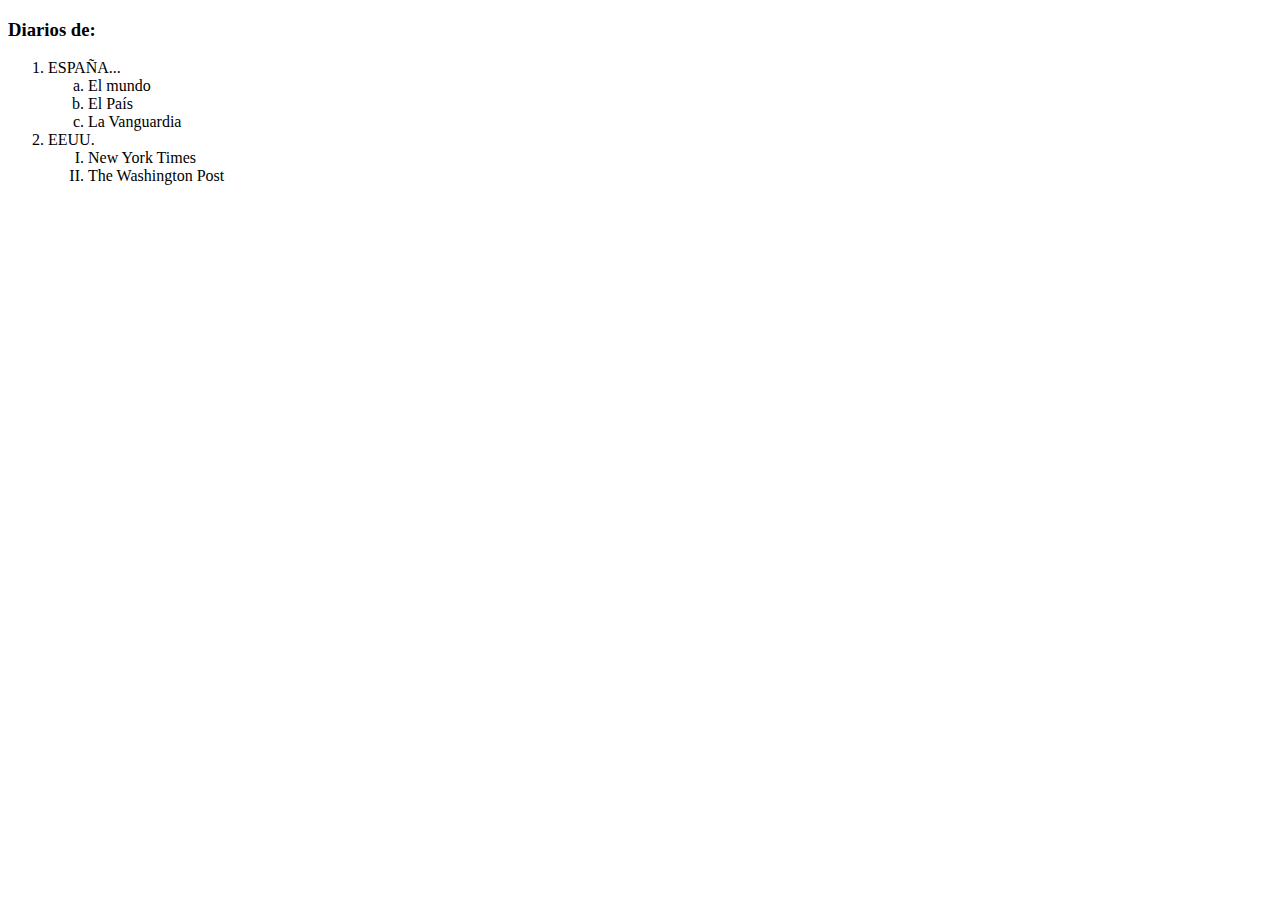
<file: UD29/Ej15/index.html>
<!DOCTYPE html>
<html lang="en">
<head>
    <meta charset="UTF-8">
    <meta http-equiv="X-UA-Compatible" content="IE=edge">
    <meta name="viewport" content="width=h3, initial-scale=1.0">
    <title>Document</title>
</head>
<body>
    <h3>Diarios de:</h3>
    <ol>
        <li>ESPAÑA...</li>
        <ol type="a">
            <li>El mundo</li>
            <li>El País</li>
<li>La Vanguardia</li>
        </ol>
        <li>EEUU.</li>
        <ol type="I">
            <li>New York Times</li>
            <li>The Washington Post</li>
        </ol>
    </ol>
</body>
</html>
</file>
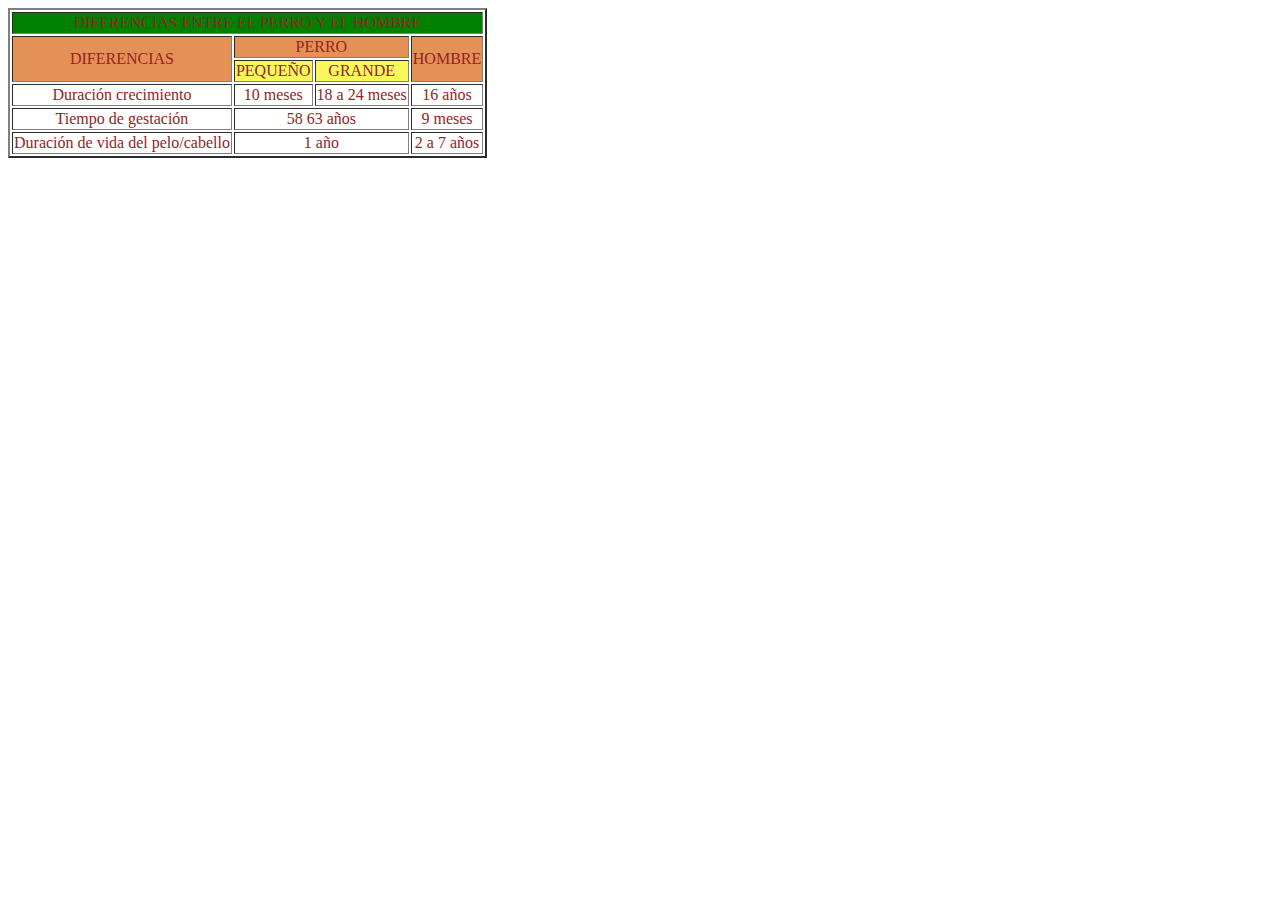
<file: UD29/Ej16/index.html>
<!DOCTYPE html>
<html lang="en">
<head>
    <meta charset="UTF-8">
    <meta http-equiv="X-UA-Compatible" content="IE=edge">
    <meta name="viewport" content="width=device-width, initial-scale=1.0">
    <title>Document</title>
    <link rel="stylesheet" href="./style.css">
</head>
<body>
    <table border="2">
        <tr>
            <td colspan="5" style="background-color: green; ">DIFERENCIAS ENTRE EL PERRO Y EL HOMBRE</td>
        </tr>
        <tr><td colspan="2" rowspan="2" style="background-color: rgb(228, 145, 86); ">DIFERENCIAS</td><td colspan="2" style="background-color: rgb(228, 145, 86); ">PERRO</td> <td rowspan="2" style="background-color: rgb(228, 145, 86); ">HOMBRE</td></tr>
        <tr><td style="background-color: rgb(248, 248, 92);">PEQUEÑO</td><td  style="background-color: rgb(248, 248, 92);">GRANDE</td> </tr>
        <tr><td colspan="2">Duración crecimiento</td><td>10 meses</td><td>18 a 24 meses</td> <td>16 años</td></tr>
        <tr><td colspan="2">Tiempo de gestación</td><td colspan="2">58 63 años</td><td>9 meses</td></tr>
        <TR><td colspan="2">Duración de vida del pelo/cabello</td><td colspan="2">1 año</td><td>2 a 7 años</td></TR>
    </table>
</body>
</html>
</file>
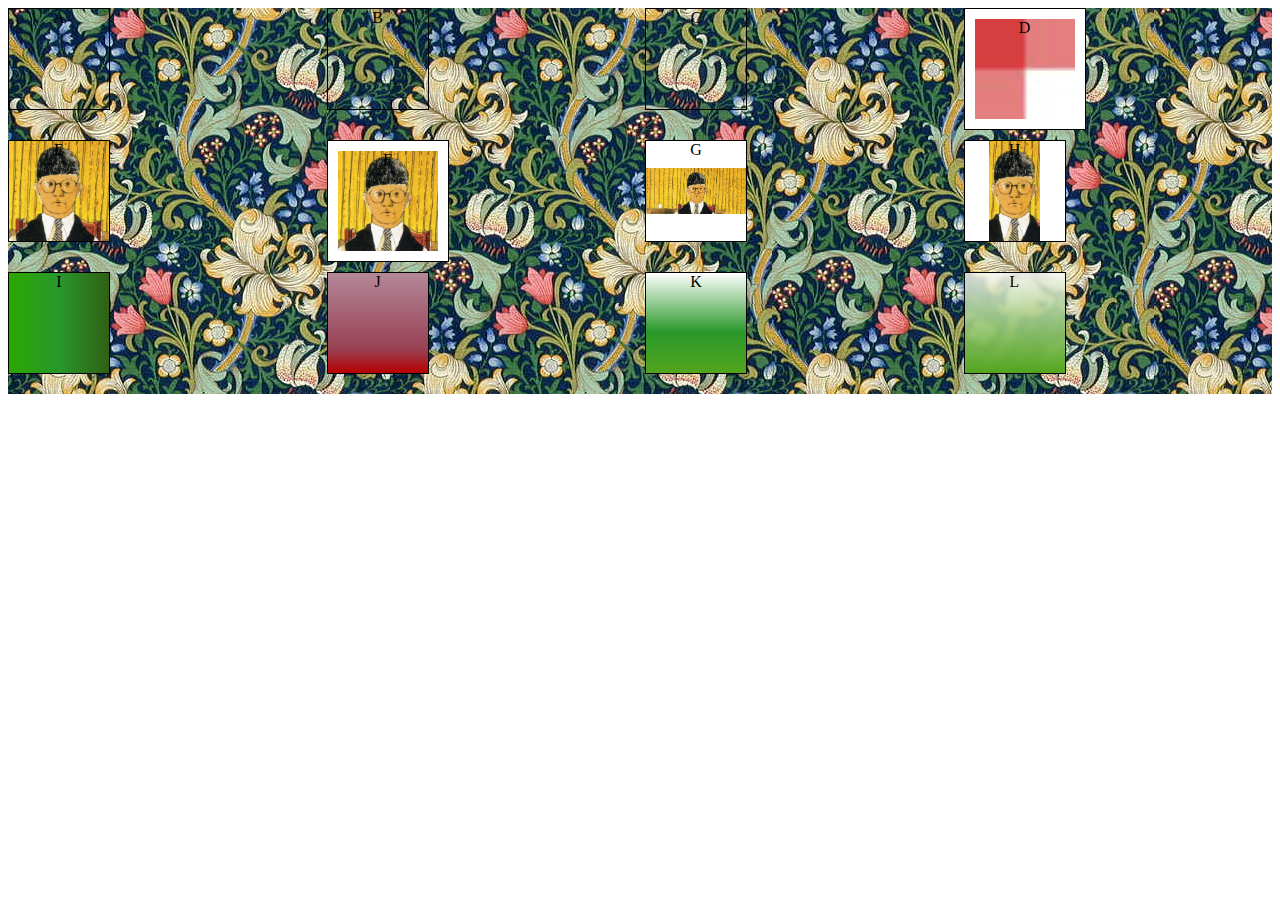
<file: UD29/Ej17/index.html>
<!DOCTYPE html>
<html lang="es">

<head>
    <meta charset="UTF-8">
    <meta http-equiv="X-UA-Compatible" content="IE=edge">
    <meta name="viewport" content="width= initial-scale=1.0">
    <title>Document</title>
    <link rel="stylesheet" href="./css/style.css">
</head>

<body>
    <div id="container">
        <div id="sqA" class="sqr"> A</div>
        <div id="sqB" class="sqr">B</div>
        <div id="sqC" class="sqr">C</div>
        <div id="sqrD" class="sqr">D </div>
        <div id="sqrE" class="sqr">E</div>
        <div id="sqrF" class="sqr">F</div>
        <div id="sqrG" class="sqr">G</div>
        <div id="sqrH" class="sqr">H</div>
        <div id="sqrI" class="sqr">I</div>
        <div id="sqrJ" class="sqr">J</div>
        <div id="sqrK" class="sqr">K</div>
        <div id="sqrL" class="sqr">L</div>
    </div>
</body>

</html>
</file>
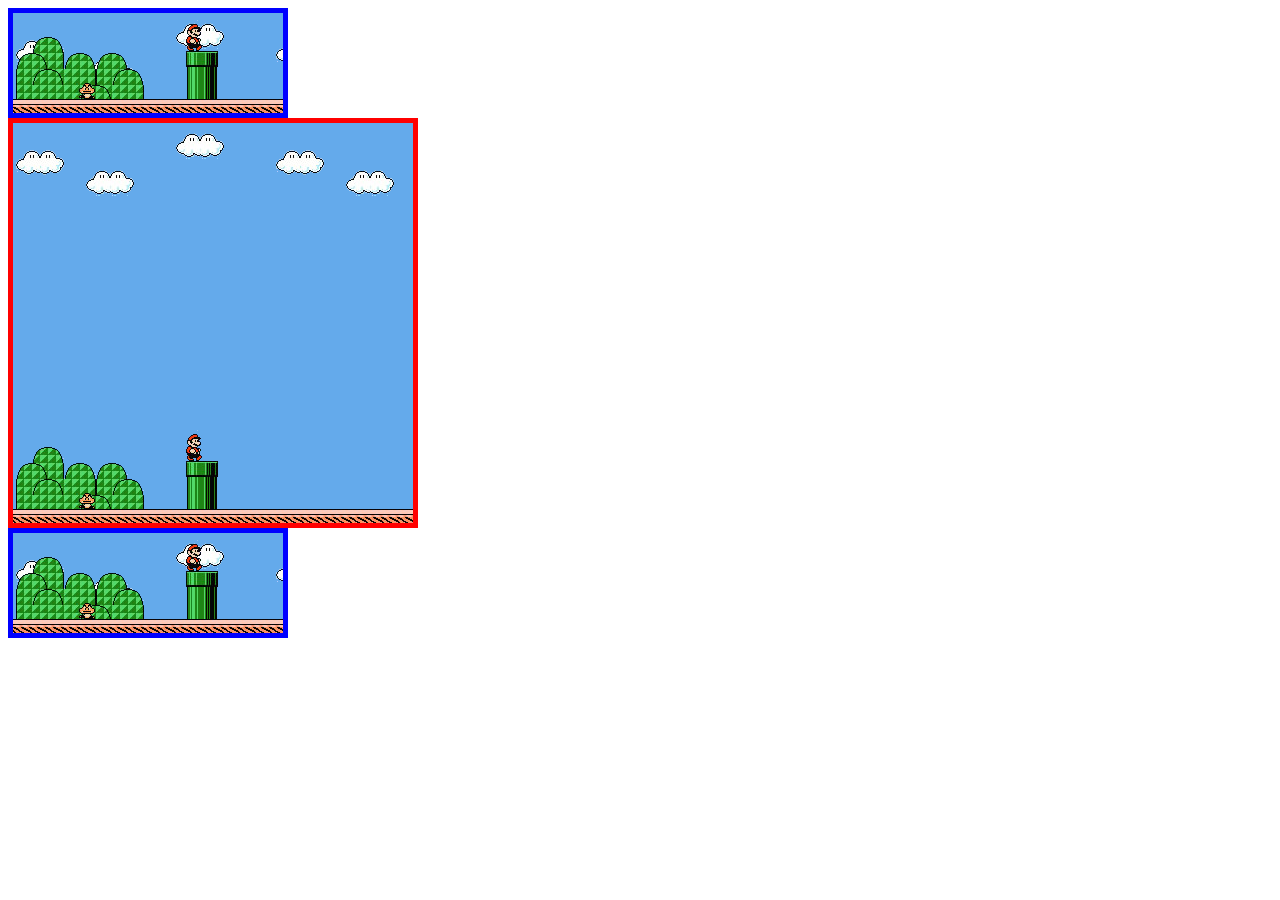
<file: UD29/Ej18/index.html>
<!DOCTYPE html>
<html lang="en">
<head>
    <meta charset="UTF-8">
    <meta http-equiv="X-UA-Compatible" content="IE=edge">
    <meta name="viewport" content="width=device-width, initial-scale=1.0">
    <title>Document</title>
    <link rel="stylesheet" href="./css/style.css">
</head>
<body>
    <div class="frame"></div>
    <div class="mainframe"></div>
    <div class="frame"></div>
</body>
</html>
</file>
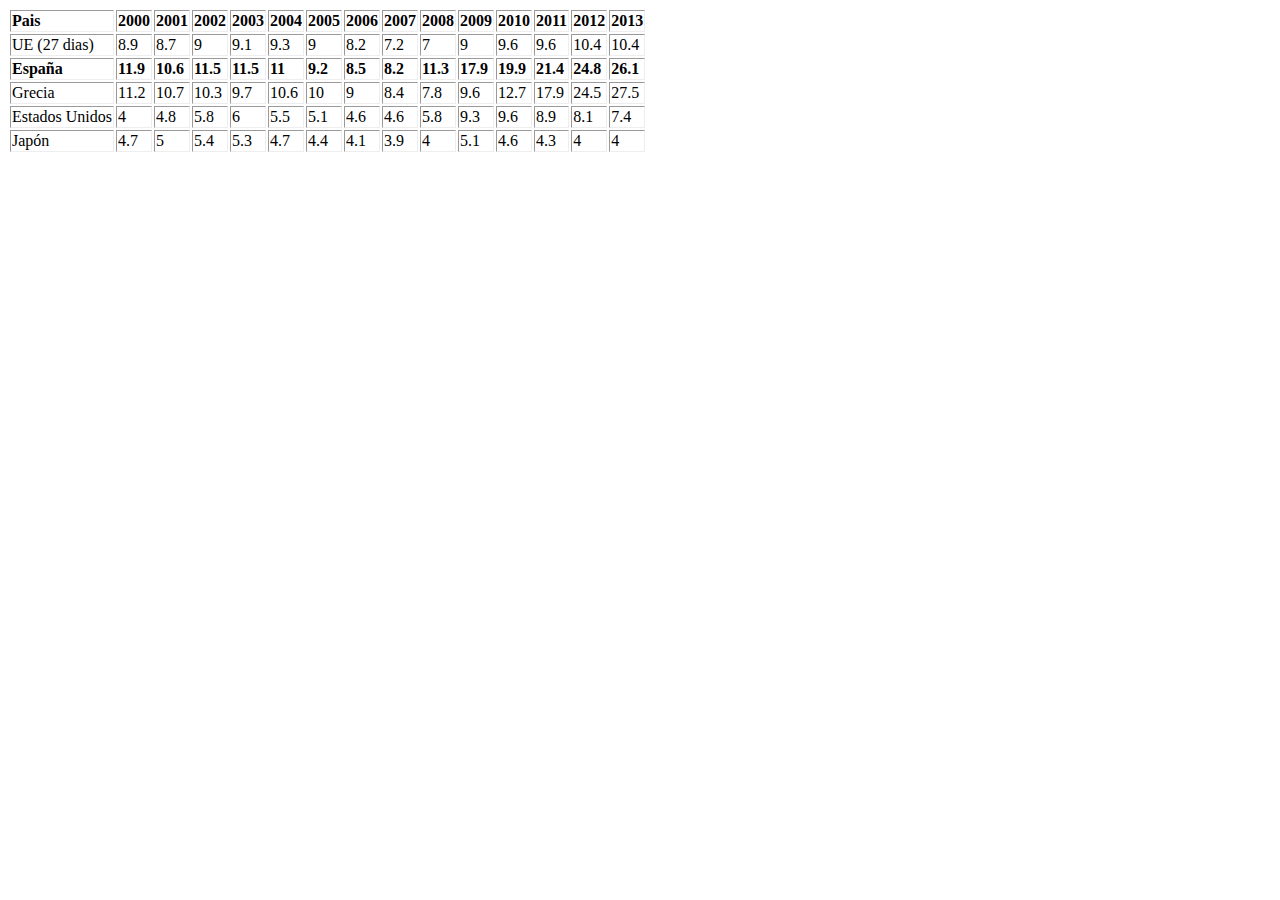
<file: UD29/Ej19/index.html>
<!DOCTYPE html>
<html lang="en">

<head>
    <meta charset="UTF-8">
    <meta http-equiv="X-UA-Compatible" content="IE=edge">
    <meta name="viewport" content="width=device-width, initial-scale=1.0">
    <title>Document</title>
    <link rel="stylesheet" href="./css/style.css">
</head>

<body>
    <table id="tab" border="2">
        <tr>
            <td  class="bold">Pais</td>
            <td class="bold">2000</td>
            <td class="bold">2001</td>
            <td class="bold">2002</td>
            <td class="bold">2003</td>
            <td class="bold">2004</td>
            <td class="bold">2005</td>
            <td class="bold">2006</td>
            <td class="bold">2007</td>
            <td class="bold">2008</td>
            <td class="bold">2009</td>
            <td class="bold">2010</td>
            <td class="bold">2011</td>
            <td class="bold">2012</td>
            <td class="bold">2013</td>
        </tr>
        <tr>
            <td>UE (27 dias)</td>
            <td>8.9</td>
            <td>8.7</td>
            <td>9</td>
            <td>9.1</td>
            <td>9.3</td>
            <td>9</td>
            <td>8.2</td>
            <td>7.2</td>
            <td>7</td>
            <td>9</td>
            <td>9.6</td>
            <td>9.6</td>
            <td>10.4</td>
            <td>10.4</td>
        </tr>
        <tr>
            <td class="bold">España</td>
            <td class="bold">11.9</td>
            <td class="bold">10.6</td>
            <td class="bold">11.5</td>
            <td class="bold">11.5</td>
            <td class="bold">11</td>
            <td class="bold">9.2</td>
            <td class="bold">8.5</td>
            <td class="bold">8.2</td>
            <td class="bold">11.3</td>
            <td class="bold">17.9</td>
            <td class="bold">19.9</td>
            <td class="bold">21.4</td>
            <td class="bold">24.8</td>
            <td class="bold">26.1</td>
        </tr>
        <tr>
            <td>Grecia</td>
            <td>11.2</td>
            <td>10.7</td>
            <td>10.3</td>
            <td>9.7</td>
            <td>10.6</td>
            <td>10</td>
            <td>9</td>
            <td>8.4</td>
            <td>7.8</td>
            <td>9.6</td>
            <td>12.7</td>
            <td>17.9</td>
            <td>24.5</td>
            <td>27.5</td>
        </tr>
        <tr>
            <td>Estados Unidos</td>
            <td>4</td>
            <td>4.8</td>
            <td>5.8</td>
            <td>6</td>
            <td>5.5</td>
            <td>5.1</td>
            <td>4.6</td>
            <td>4.6</td>
            <td>5.8</td>
            <td>9.3</td>
            <td>9.6</td>
            <td>8.9</td>
            <td>8.1</td>
            <td>7.4</td>
        </tr>
        <tr>
            <td>Japón</td>
            <td>4.7</td>
            <td>5</td>
            <td>5.4</td>
            <td>5.3</td>
            <td>4.7</td>
            <td>4.4</td>
            <td>4.1</td>
            <td>3.9</td>
            <td>4</td>
            <td>5.1</td>
            <td>4.6</td>
            <td>4.3</td>
            <td>4</td>
            <td>4</td>
        </tr>

    </table>
</body>

</html>
</file>
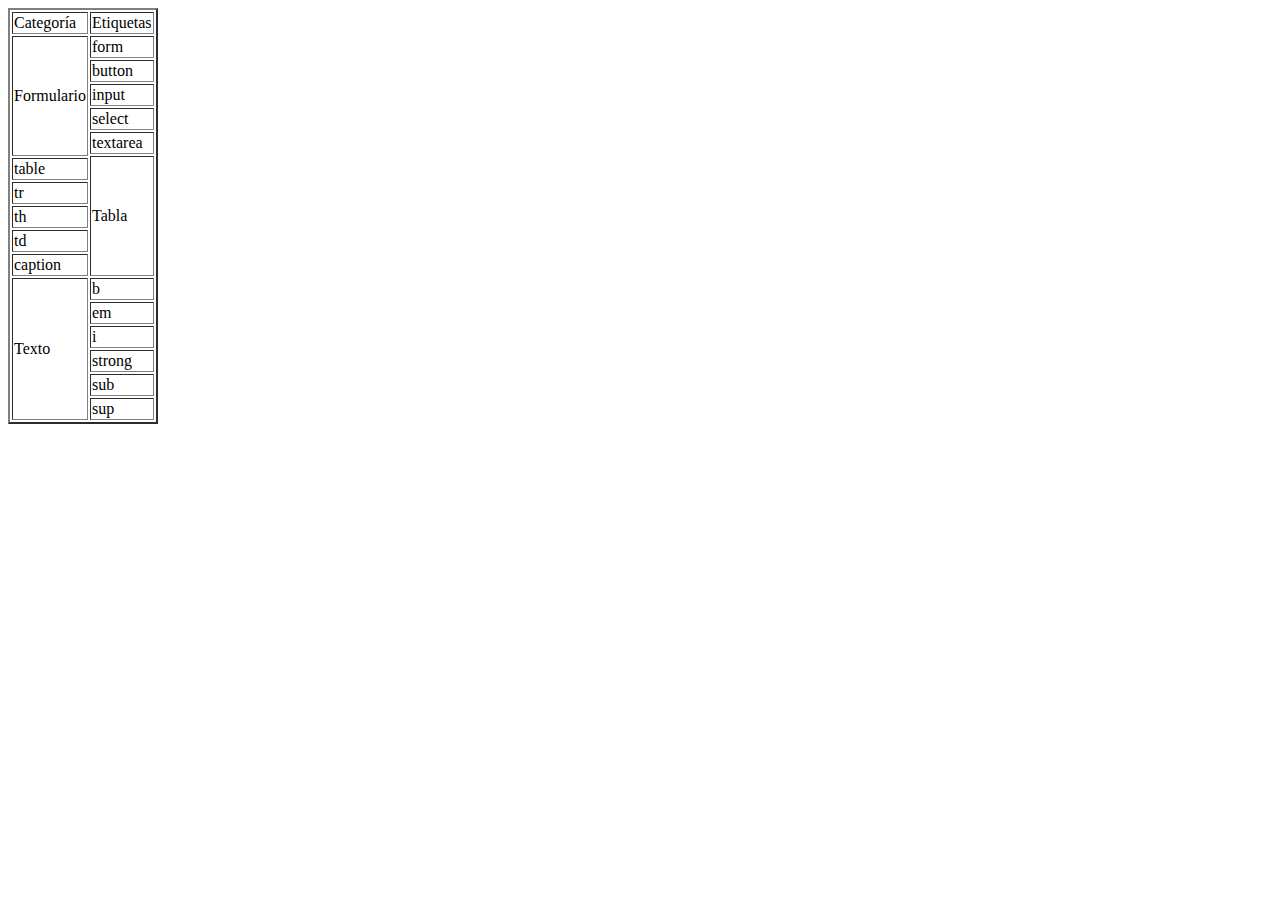
<file: UD29/Ej20/index.html>
<!DOCTYPE html>
<html lang="en">

<head>
    <meta charset="UTF-8">
    <meta http-equiv="X-UA-Compatible" content="IE=edge">
    <meta name="viewport" content="width=device-width, initial-scale=1.0">
    <title>Document</title>
</head>

<body>
    <table border="2">
        <tr>
            <td>Categoría</td>
            <td>Etiquetas</td>
        </tr>
        <tr>
            <td rowspan="6">Formulario</td>
            <td>form</td>
        </tr>
        <tr>
            <td>button</td>
        </tr>
        <tr>
            <td>input</td>
        </tr>
        <tr>
            <td>select</td>
        </tr>
        <tr>
            <td>textarea</td>
        </tr>
        <tr>
            <td rowspan="6">Tabla</td>
        </tr>
        <tr>
            <td>table</td>
        </tr>
        <tr>
            <td>tr</td>
        </tr>
        <tr>
            <td>th</td>
        </tr>
        <tr>
            <td>td</td>
        </tr>
        <tr>
            <td>caption</td>
        </tr>
        <tr>
            <td rowspan="7">Texto</td>
            <td>b</td>
        </tr>
        <tr>
            <td>em</td>
        </tr>
        <tr>
            <td>i</td>
        </tr>
        <tr>
            <td>strong</td>
        </tr>
        <tr>
            <td>sub</td>
        </tr>
        <tr>
            <td>sup</td>
        </tr>

    </table>
</body>

</html>
</file>
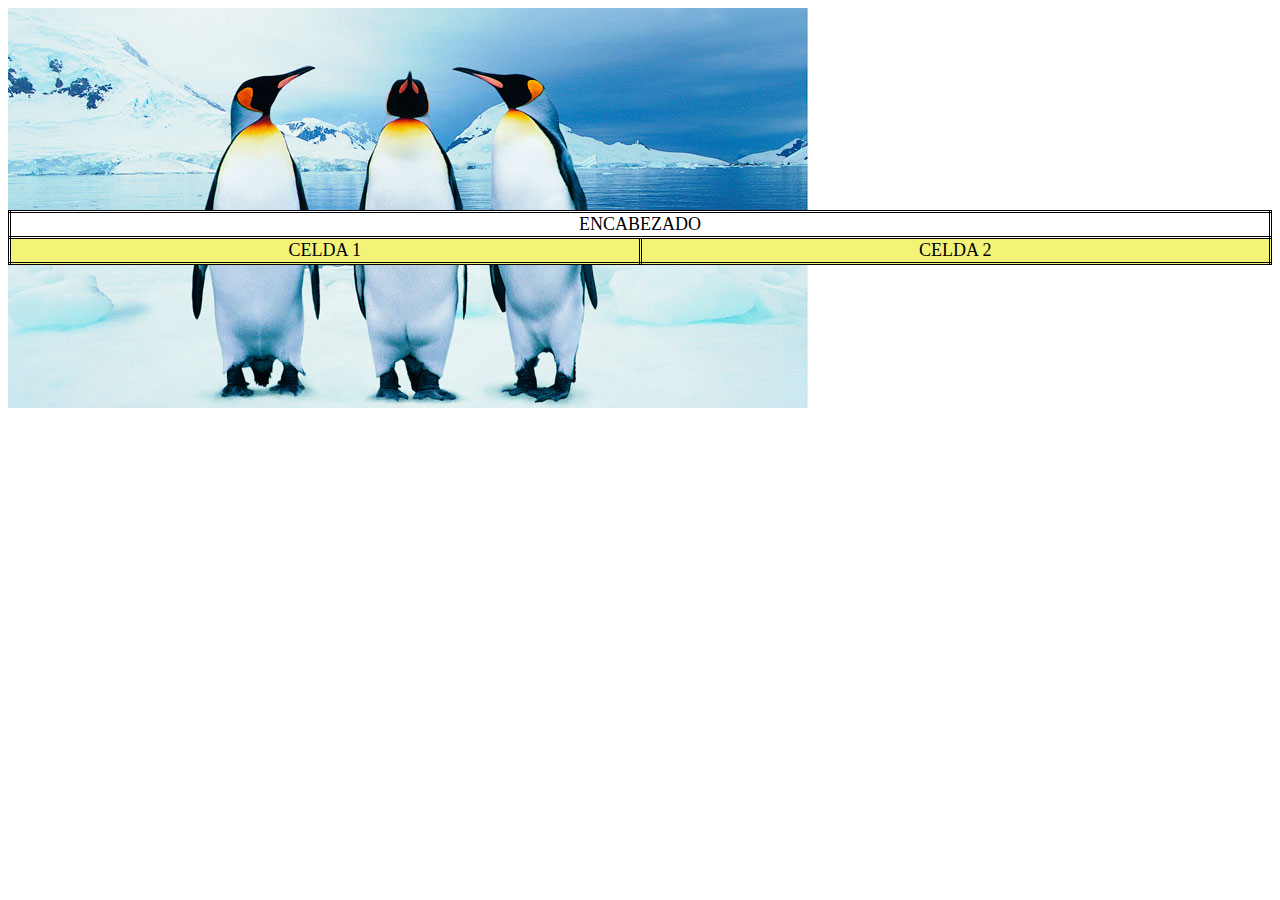
<file: UD29/Ej14/tablaconfondo.html>
<!DOCTYPE html>
<html lang="en">

<head>
    <meta charset="UTF-8">
    <meta http-equiv="X-UA-Compatible" content="IE=edge">
    <meta name="viewport" content="width=device-width, initial-scale=1.0">
    <title>Document</title>
    <link rel="stylesheet" href="./css/style.css">
</head>

<body>
    <div id="cont">
        <img src="pinguino-rey.jpg" alt="" srcset="">
    <table id="tab">
        <tr>
            <td colspan="3" style="background-color: white;">ENCABEZADO</td>
        </tr>
        <tr>
            <td>CELDA 1</td>
            <td>CELDA 2</td>
        </tr>
    </table>
</div>

</body>

</html>
</file>
<file: UD29/Ej16/style.css>
table{
    text-align: center;
}
td{

    color: rgb(150, 35, 35);
}
</file>
<file: UD29/Ej17/css/style.css>
.sqr {
    text-align: center;
    height: 100px;
    width: 100px;
    border: solid black 1px;
}

#container {
    display: grid;
    grid-template-columns: repeat(4, 1fr);
    grid-template-rows: repeat(3, 1fr);
    gap: 10px;
    background-image: url(../img/ac.jpg);
}

#sqrA {
    background: url(../img/back_mantel.jpg);
}

#sqrB {
    background-image: url(../img/back_mantel.jpg);
    background-clip: content-box;
}

#sqrC {
    background-image: url(../img/back_mantel.jpg);
    background-size: 100% 100%;
}

#sqrD {
    background-image: url(../img/back_mantel.jpg);
    background-repeat: no-repeat;
    background-size: 100% 100%;
    background-origin: content-box;
    background-color: white;
    padding: 10px 10px 10px 10px;

}

#sqrE{
    background-image: url(../img/dh.jpg);
    background-repeat: no-repeat;
    background-size: cover;
}

#sqrF{
    background-image: url(../img/dh.jpg);
    background-repeat: no-repeat;
    background-size: cover;
    background-origin: content-box;
    background-color: white;
    padding: 10px 10px 10px 10px;

}
#sqrG{
    background-image: url(../img/dh_2.jpg);
    background-repeat: no-repeat;
    background-size: contain;
    background-position: center;
    background-color: white;
}
#sqrH{
    background-image: url(../img/dh_3.jpg);
    background-repeat: no-repeat;
    background-size: contain;
    background-position: center;
    background-color: white;
}
#sqrI {
    background: #2CA700;
    background: -moz-linear-gradient(left, #2CA700 0%, #28982C 50% #306015 100%);
    background: -webkit-linear-gradient(left, #2CA700 0%, #28982C 50%, #306015 100%);
}

#sqrJ {
    background: #B48898;
    background: -moz-linear-gradient(top, #B48898 0%, #984154 76%, #B60000 100%);
    background: -webkit-linear-gradient(top, #B48898 0%, #984154 76%, #B60000 100%);
}

#sqrK {
    background: #FFFFFF;
    background: -moz-linear-gradient(top, #FFFFFF 0%, #2A982A 59%, #52A51D 100%);
    background: -webkit-linear-gradient(top, #FFFFFF 0%, #2A982A 59%, #52A51D 100%);
}

#sqrL {
    background-image: linear-gradient(to bottom, rgba(255, 255, 255, 0.8), #52A51D);
    backdrop-filter: blur(2px);
}
</file>
<file: UD29/Ej18/css/style.css>
.frame{

padding: 0 100px 100px 0;
border: solid blue 5px;
width: 170px;
background-color: #64aaeb !important;
background: url(../img/f01.png) left bottom repeat-x,
url(../img/f02.png) left bottom no-repeat,
url(../img/f03.png) left top repeat-x

}

.mainframe{
    padding: 0 100px 100px 0;
    border: solid red 5px;
    width: 300px;
    height: 300px;
    background-color: #64aaeb !important;
    background: url(../img/f01.png) left bottom repeat-x,
    url(../img/f02.png) left bottom no-repeat,
    url(../img/f03.png) left top repeat-x

}
</file>
<file: UD29/Ej19/css/style.css>
.bold{
    font-weight: bold;
}
#tab{

    border-color: black;
    border: 5px;
}
</file>
<file: UD29/Ej14/css/style.css>
#cont{
    position: relative;
    margin: auto;
    width: 100%;
    top: 50%;
    z-index: 0;
}

#tab {
    position: absolute;
    margin: auto;
    width: 100%;
    border-collapse: collapse;
    top: 50%;
    z-index: 1;
    background-color: white;
    border: 2;
    border-color: yellow;
}

td {
    text-align: center;
    width: 200px;
    background-color: rgb(243, 243, 120);
    border-style: double;
    font-size: large;
}
</file>
